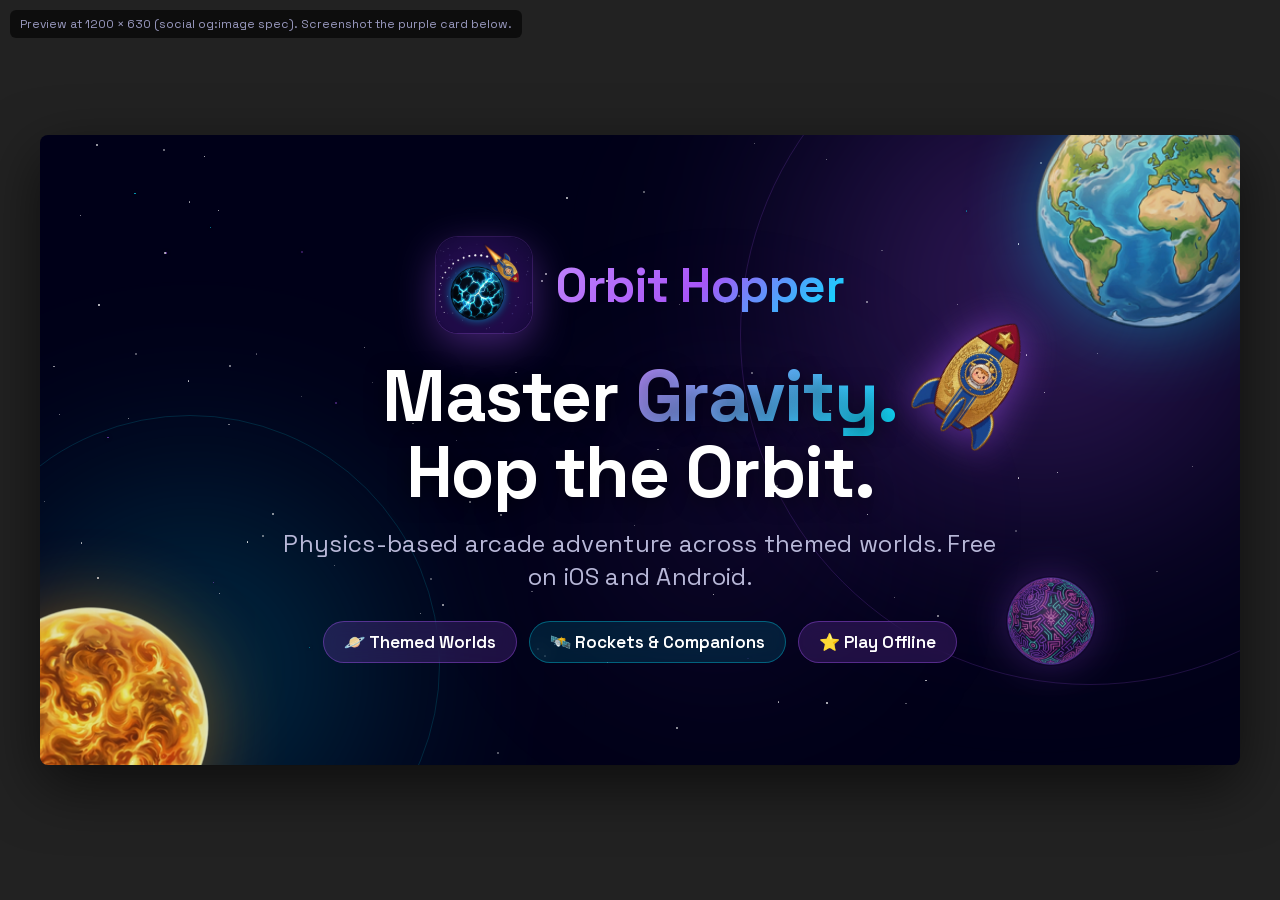
<file: og-image.html>
<!DOCTYPE html>
<html lang="en">
<head>
    <meta charset="UTF-8">
    <title>Orbit Hopper - OG Image Preview</title>
    <link rel="stylesheet" href="fonts.css">
    <script>
      // Apply export styles BEFORE first paint so headless screenshots don't clip
      if (location.search.includes('export')) {
        document.write('<style>html,body{margin:0!important;padding:0!important;background:transparent!important;min-height:auto!important;display:block!important;}.og{border-radius:0!important;box-shadow:none!important;}.note{display:none!important;}</style>');
      }
    </script>
    <style>
        * { margin: 0; padding: 0; box-sizing: border-box; }
        body {
            background: #222;
            min-height: 100vh;
            display: flex;
            align-items: center;
            justify-content: center;
            padding: 20px;
            font-family: 'Space Grotesk', sans-serif;
        }
        body.export {
            background: transparent;
            padding: 0;
            min-height: auto;
        }
        body.export .note { display: none; }
        body.export .og {
            border-radius: 0;
            box-shadow: none;
        }
        .note {
            position: fixed;
            top: 10px; left: 10px;
            color: #9a9ac0;
            font-size: 12px;
            background: rgba(0,0,0,0.6);
            padding: 6px 10px;
            border-radius: 6px;
            z-index: 10;
        }

        .og {
            width: 1200px;
            height: 630px;
            position: relative;
            overflow: hidden;
            background: #000018;
            border-radius: 8px;
            box-shadow: 0 20px 60px rgba(0,0,0,0.6);
        }

        /* Nebula layers */
        .neb {
            position: absolute;
            border-radius: 50%;
            filter: blur(90px);
            pointer-events: none;
        }
        .neb-1 {
            width: 700px; height: 700px;
            top: -200px; right: -150px;
            background: radial-gradient(circle, rgba(168,85,247,0.35) 0%, transparent 70%);
        }
        .neb-2 {
            width: 550px; height: 550px;
            bottom: -180px; left: -120px;
            background: radial-gradient(circle, rgba(0,229,255,0.25) 0%, transparent 70%);
        }
        .neb-3 {
            width: 400px; height: 400px;
            top: 30%; left: 40%;
            background: radial-gradient(circle, rgba(168,85,247,0.12) 0%, transparent 70%);
        }

        /* Stars */
        .stars {
            position: absolute;
            inset: 0;
        }
        .star {
            position: absolute;
            background: white;
            border-radius: 50%;
        }

        /* Orbit rings */
        .ring {
            position: absolute;
            border-radius: 50%;
            pointer-events: none;
        }
        .ring-1 {
            width: 700px; height: 700px;
            top: -150px; right: -200px;
            border: 1px solid rgba(168,85,247,0.18);
        }
        .ring-2 {
            width: 500px; height: 500px;
            bottom: -150px; left: -100px;
            border: 1px solid rgba(0,229,255,0.14);
        }

        /* Planets */
        .planet {
            position: absolute;
            pointer-events: none;
        }
        .planet img { width: 100%; height: 100%; object-fit: contain; }
        .planet-sun {
            width: 280px; height: 280px;
            top: -60px; right: -50px;
            opacity: 0.9;
            filter: drop-shadow(0 0 40px rgba(0,229,255,0.45));
        }
        .planet-earth {
            width: 260px; height: 260px;
            bottom: -90px; left: -80px;
            opacity: 0.9;
            filter: drop-shadow(0 0 40px rgba(255,140,0,0.5));
        }
        .planet-neon {
            width: 90px; height: 90px;
            top: 70%; right: 12%;
            opacity: 0.7;
            filter: drop-shadow(0 0 20px rgba(168,85,247,0.4));
        }

        /* Rocket */
        .rocket {
            position: absolute;
            top: 28%; right: 18%;
            width: 90px; height: auto;
            transform: rotate(35deg);
            filter: drop-shadow(0 0 20px rgba(168,85,247,0.6));
            opacity: 0.95;
        }

        /* Content */
        .content {
            position: absolute;
            inset: 0;
            display: flex;
            flex-direction: column;
            justify-content: center;
            align-items: center;
            text-align: center;
            padding: 0 90px;
            z-index: 5;
        }

        .logo-row {
            display: flex;
            align-items: center;
            justify-content: center;
            gap: 24px;
            margin-bottom: 26px;
        }
        .logo {
            width: 96px;
            height: 96px;
            border-radius: 22px;
            box-shadow: 0 12px 40px rgba(168,85,247,0.4), 0 0 0 1px rgba(168,85,247,0.2);
        }
        .brand {
            font-size: 48px;
            font-weight: 700;
            letter-spacing: -0.5px;
            background: linear-gradient(135deg, #C084FC, #A855F7, #00E5FF);
            -webkit-background-clip: text;
            -webkit-text-fill-color: transparent;
            background-clip: text;
        }

        h1 {
            font-size: 72px;
            font-weight: 700;
            line-height: 1.05;
            letter-spacing: -1.5px;
            color: #fff;
            margin-bottom: 18px;
            text-shadow: 0 4px 20px rgba(0,0,0,0.5);
            max-width: 780px;
        }
        h1 .accent {
            background: linear-gradient(135deg, #C084FC, #00E5FF);
            -webkit-background-clip: text;
            -webkit-text-fill-color: transparent;
            background-clip: text;
        }

        .tag {
            font-size: 24px;
            font-weight: 400;
            color: #b8b8d8;
            letter-spacing: 0.3px;
            max-width: 720px;
            line-height: 1.35;
        }

        .pill-row {
            margin-top: 28px;
            display: flex;
            justify-content: center;
            gap: 12px;
        }
        .pill {
            font-size: 17px;
            font-weight: 600;
            color: #fff;
            padding: 9px 20px;
            border-radius: 999px;
            background: rgba(168,85,247,0.18);
            border: 1px solid rgba(168,85,247,0.4);
            backdrop-filter: blur(8px);
        }
        .pill.cyan {
            background: rgba(0,229,255,0.12);
            border-color: rgba(0,229,255,0.35);
        }
    </style>
</head>
<body>
    <div class="note">Preview at 1200 × 630 (social og:image spec). Screenshot the purple card below.</div>

    <div class="og" id="og">
        <div class="neb neb-1"></div>
        <div class="neb neb-2"></div>
        <div class="neb neb-3"></div>

        <div class="ring ring-1"></div>
        <div class="ring ring-2"></div>

        <div class="stars" id="stars"></div>

        <div class="planet planet-sun"><img src="assets/earth.png" alt=""></div>
        <div class="planet planet-earth"><img src="assets/sun.png" alt=""></div>
        <div class="planet planet-neon"><img src="assets/planets/neon.png" alt=""></div>

        <img class="rocket" src="assets/rockets/rocket_commander.png" alt="">

        <div class="content">
            <div class="logo-row">
                <img class="logo" src="assets/logo.png" alt="Orbit Hopper">
                <div class="brand">Orbit Hopper</div>
            </div>
            <h1>Master <span class="accent">Gravity.</span><br>Hop the Orbit.</h1>
            <p class="tag">Physics-based arcade adventure across themed worlds. Free on iOS and Android.</p>
            <div class="pill-row">
                <div class="pill">🪐 Themed Worlds</div>
                <div class="pill cyan">🛰️ Rockets & Companions</div>
                <div class="pill">⭐ Play Offline</div>
            </div>
        </div>
    </div>

    <script>
        if (new URLSearchParams(location.search).has('export')) {
            document.documentElement.classList.add('export-html');
            document.body.classList.add('export');
        }
        const stars = document.getElementById('stars');
        const frag = document.createDocumentFragment();
        for (let i = 0; i < 120; i++) {
            const s = document.createElement('div');
            s.className = 'star';
            const size = Math.random() < 0.2 ? 2 : Math.random() < 0.6 ? 1.5 : 1;
            s.style.width = size + 'px';
            s.style.height = size + 'px';
            s.style.left = Math.random() * 100 + '%';
            s.style.top = Math.random() * 100 + '%';
            s.style.opacity = 0.3 + Math.random() * 0.6;
            if (Math.random() < 0.15) {
                s.style.background = Math.random() < 0.5 ? '#A855F7' : '#00E5FF';
                s.style.boxShadow = `0 0 4px currentColor`;
            }
            frag.appendChild(s);
        }
        stars.appendChild(frag);
    </script>
</body>
</html>
</file>
<file: fonts.css>
/* latin-ext */
@font-face {
  font-family: 'Space Grotesk';
  font-style: normal;
  font-weight: 400;
  font-display: block;
  src: url(assets/fonts/space-grotesk-latin-ext-400.woff2) format('woff2');
  unicode-range: U+0100-02BA, U+02BD-02C5, U+02C7-02CC, U+02CE-02D7, U+02DD-02FF, U+0304, U+0308, U+0329, U+1D00-1DBF, U+1E00-1E9F, U+1EF2-1EFF, U+2020, U+20A0-20AB, U+20AD-20C0, U+2113, U+2C60-2C7F, U+A720-A7FF;
}
/* latin */
@font-face {
  font-family: 'Space Grotesk';
  font-style: normal;
  font-weight: 400;
  font-display: block;
  src: url(assets/fonts/space-grotesk-latin-400.woff2) format('woff2');
  unicode-range: U+0000-00FF, U+0131, U+0152-0153, U+02BB-02BC, U+02C6, U+02DA, U+02DC, U+0304, U+0308, U+0329, U+2000-206F, U+20AC, U+2122, U+2191, U+2193, U+2212, U+2215, U+FEFF, U+FFFD;
}
/* latin-ext */
@font-face {
  font-family: 'Space Grotesk';
  font-style: normal;
  font-weight: 500;
  font-display: block;
  src: url(assets/fonts/space-grotesk-latin-ext-500.woff2) format('woff2');
  unicode-range: U+0100-02BA, U+02BD-02C5, U+02C7-02CC, U+02CE-02D7, U+02DD-02FF, U+0304, U+0308, U+0329, U+1D00-1DBF, U+1E00-1E9F, U+1EF2-1EFF, U+2020, U+20A0-20AB, U+20AD-20C0, U+2113, U+2C60-2C7F, U+A720-A7FF;
}
/* latin */
@font-face {
  font-family: 'Space Grotesk';
  font-style: normal;
  font-weight: 500;
  font-display: block;
  src: url(assets/fonts/space-grotesk-latin-500.woff2) format('woff2');
  unicode-range: U+0000-00FF, U+0131, U+0152-0153, U+02BB-02BC, U+02C6, U+02DA, U+02DC, U+0304, U+0308, U+0329, U+2000-206F, U+20AC, U+2122, U+2191, U+2193, U+2212, U+2215, U+FEFF, U+FFFD;
}
/* latin-ext */
@font-face {
  font-family: 'Space Grotesk';
  font-style: normal;
  font-weight: 600;
  font-display: block;
  src: url(assets/fonts/space-grotesk-latin-ext-600.woff2) format('woff2');
  unicode-range: U+0100-02BA, U+02BD-02C5, U+02C7-02CC, U+02CE-02D7, U+02DD-02FF, U+0304, U+0308, U+0329, U+1D00-1DBF, U+1E00-1E9F, U+1EF2-1EFF, U+2020, U+20A0-20AB, U+20AD-20C0, U+2113, U+2C60-2C7F, U+A720-A7FF;
}
/* latin */
@font-face {
  font-family: 'Space Grotesk';
  font-style: normal;
  font-weight: 600;
  font-display: block;
  src: url(assets/fonts/space-grotesk-latin-600.woff2) format('woff2');
  unicode-range: U+0000-00FF, U+0131, U+0152-0153, U+02BB-02BC, U+02C6, U+02DA, U+02DC, U+0304, U+0308, U+0329, U+2000-206F, U+20AC, U+2122, U+2191, U+2193, U+2212, U+2215, U+FEFF, U+FFFD;
}
/* latin-ext */
@font-face {
  font-family: 'Space Grotesk';
  font-style: normal;
  font-weight: 700;
  font-display: block;
  src: url(assets/fonts/space-grotesk-latin-ext-700.woff2) format('woff2');
  unicode-range: U+0100-02BA, U+02BD-02C5, U+02C7-02CC, U+02CE-02D7, U+02DD-02FF, U+0304, U+0308, U+0329, U+1D00-1DBF, U+1E00-1E9F, U+1EF2-1EFF, U+2020, U+20A0-20AB, U+20AD-20C0, U+2113, U+2C60-2C7F, U+A720-A7FF;
}
/* latin */
@font-face {
  font-family: 'Space Grotesk';
  font-style: normal;
  font-weight: 700;
  font-display: block;
  src: url(assets/fonts/space-grotesk-latin-700.woff2) format('woff2');
  unicode-range: U+0000-00FF, U+0131, U+0152-0153, U+02BB-02BC, U+02C6, U+02DA, U+02DC, U+0304, U+0308, U+0329, U+2000-206F, U+20AC, U+2122, U+2191, U+2193, U+2212, U+2215, U+FEFF, U+FFFD;
}
</file>
